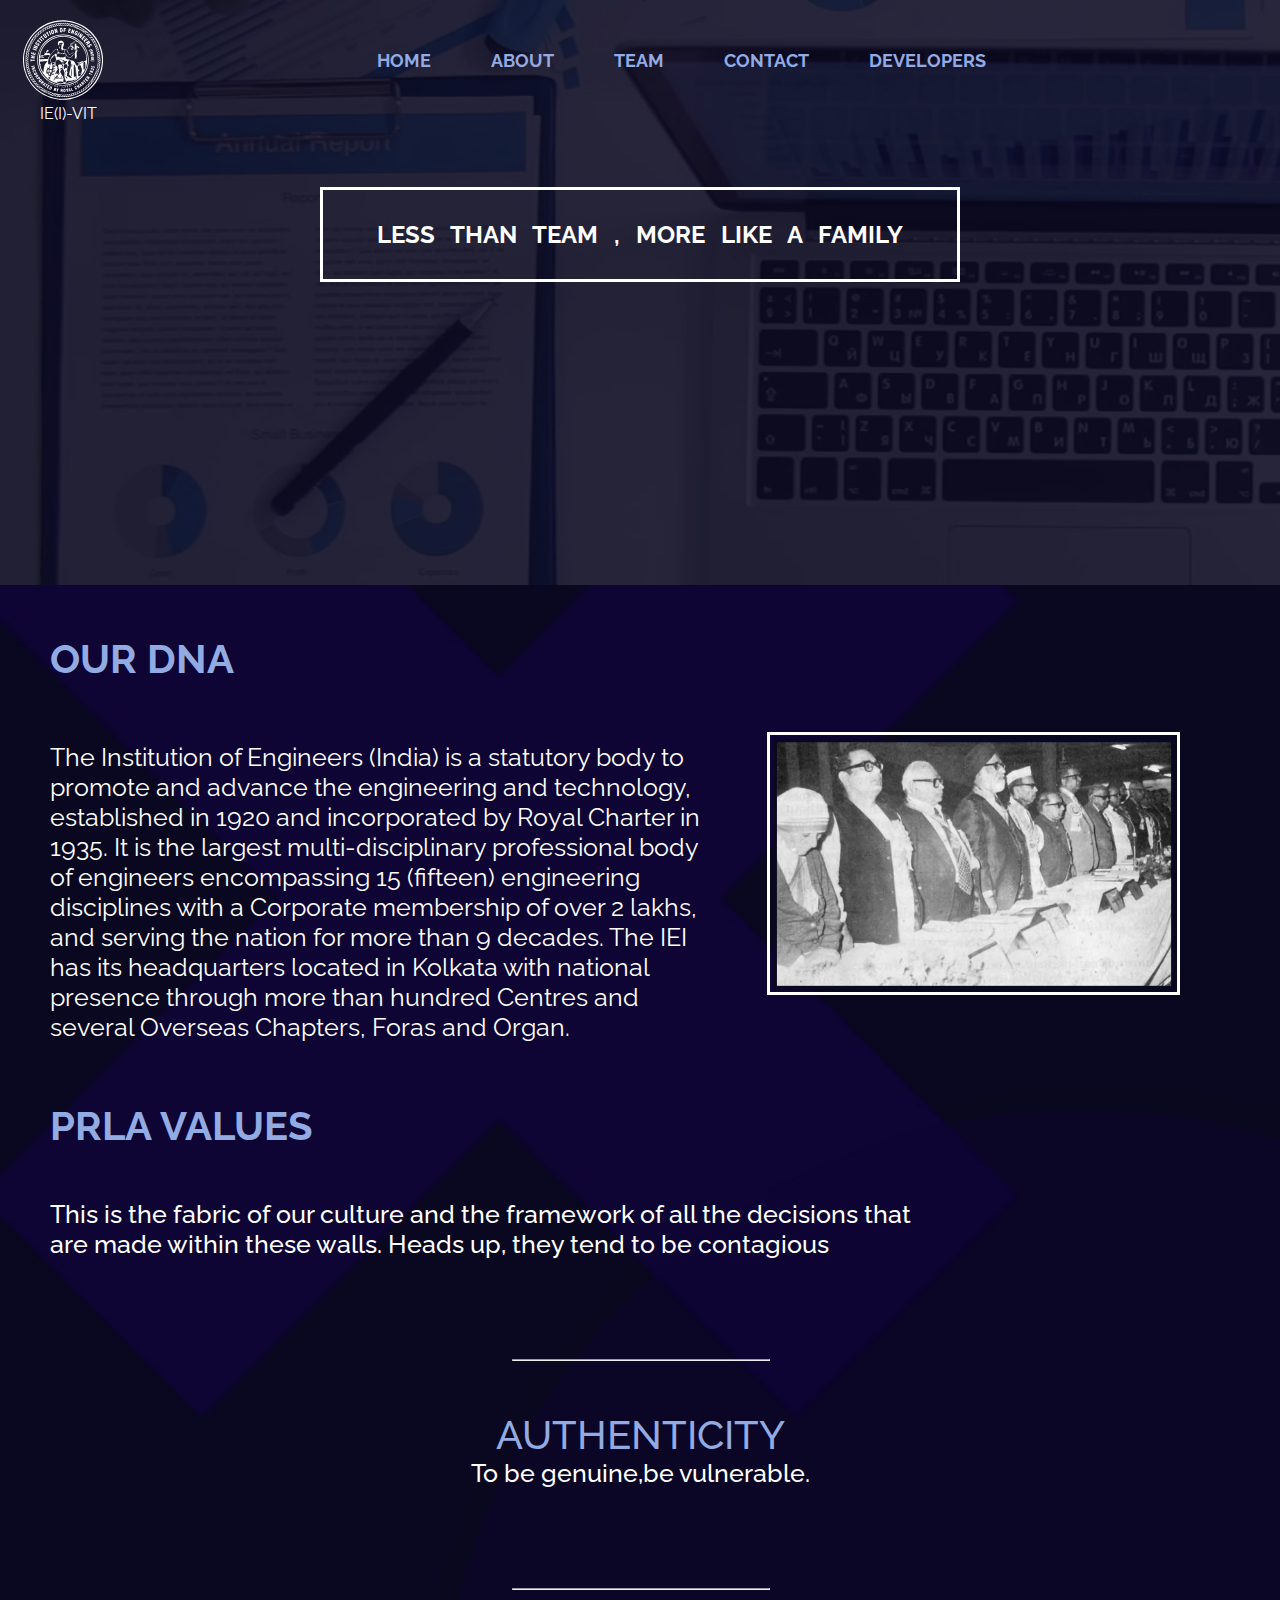
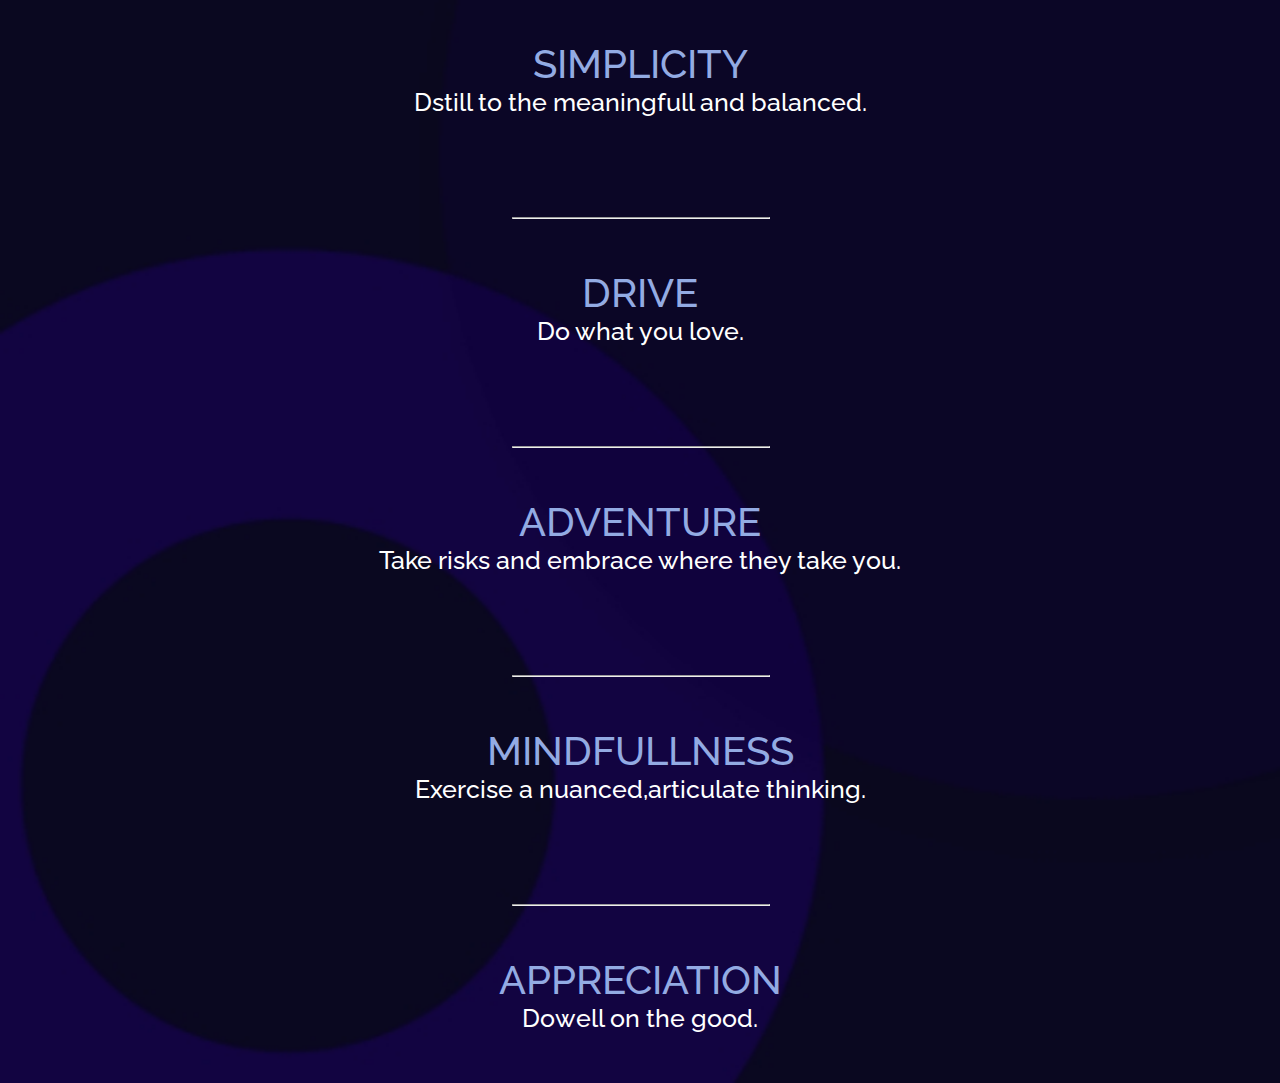
<file: about.html>
<!DOCTYPE html>
<html>
  <head>
    <title>About Us</title>
    <meta charset="UTF-8" />
    <meta http-equiv="X-UA-Compatible" content="IE=edge" />
    <meta name="viewport" content="width=device-width, initial-scale=1.0" />
    <link rel="stylesheet" type="text/css" href="./css/about.css" />

    <!-- Font Links -->
    <link rel="preconnect" href="https://fonts.gstatic.com" />
    <link
      href="https://fonts.googleapis.com/css2?family=Raleway&display=swap"
      rel="stylesheet"
    />
  </head>

  <body>
    <div class="container2">
      <!-- Navbar -->
      <div class="navbar-container">
        <header class="navbar">
          <div class="logo">
            <img src="images/logo.svg" />
            <figcaption>IE(I)-VIT</figcaption>
          </div>
          <div class="nav">
            <ul class="nav-menu">
              <li class="nav-item">
                <a class="middle" href="./index.html">HOME</a>
              </li>
              <li class="nav-item">
                <a class="middle" href="./about.html">ABOUT</a>
              </li>
              <li class="nav-item">
                <a class="middle" href="./team.html">TEAM</a>
              </li>
              <li class="nav-item">
                <a class="middle" href="./index.html#cont1">CONTACT</a>
              </li>
              <li class="nav-item">
                <a class="middle" href="./developers.html">DEVELOPERS</a>
              </li>
            </ul>
          </div>
          <div class="hamburger">
            <span class="bar"></span>
            <span class="bar"></span>
            <span class="bar"></span>
          </div>
          <div id="extra-div">
            <span></span>
          </div>
        </header>

        <p class="headline"><b>LESS THAN TEAM , MORE LIKE A FAMILY</b></p>
      </div>

      <!-- Navbar Ends -->

      <!-- Main Block -->
      <div class="main-block">
        <h5 id="h5">OUR DNA</h5>
        <div class="sideblock">
          <p>
            The Institution of Engineers (India) is a statutory body to promote
            and advance the engineering and technology, established in 1920 and
            incorporated by Royal Charter in 1935. It is the largest
            multi-disciplinary professional body of engineers encompassing 15
            (fifteen) engineering disciplines with a Corporate membership of
            over 2 lakhs, and serving the nation for more than 9 decades. The
            IEI has its headquarters located in Kolkata with national presence
            through more than hundred Centres and several Overseas Chapters,
            Foras and Organ.
          </p>
          <img src="images/aboutcontent.jpg" />
        </div>

        <div class="values">
          <h5 id="h5">PRLA VALUES</h5>
          <p>
            This is the fabric of our culture and the framework of all the
            decisions that <br />
            are made within these walls. Heads up, they tend to be contagious
          </p>

          <hr class="hr" />
          <h3 id="h3">AUTHENTICITY</h3>
          <p class="vp">To be genuine,be vulnerable.</p>
          <hr />

          <h3 id="h3">SIMPLICITY</h3>
          <p class="vp">Dstill to the meaningfull and balanced.</p>
          <hr class="hr" />

          <h3 id="h3">DRIVE</h3>
          <p class="vp">Do what you love.</p>
          <hr class="hr" />

          <h3 id="h3">ADVENTURE</h3>
          <p class="vp">Take risks and embrace where they take you.</p>
          <hr class="hr" />

          <h3 id="h3">MINDFULLNESS</h3>
          <p class="vp">Exercise a nuanced,articulate thinking.</p>
          <hr class="hr" />

          <h3 id="h3">APPRECIATION</h3>
          <p class="vp" id="lastp">Dowell on the good.</p>
        </div>
      </div>
      <!-- Main Block Ends -->
    </div>

    <!-- <div class="cursor"></div> -->
    <!-- <div class="cursor2"></div> -->
    <script type="text/javascript" src="./js/cursor.js"></script>
    <script>
      const hamburger = document.querySelector(".hamburger");
      const navMenu = document.querySelector(".nav-menu");

      hamburger.addEventListener("click", mobileMenu);

      function mobileMenu() {
        hamburger.classList.toggle("active");
        navMenu.classList.toggle("active");
      }
      const middle = document.querySelectorAll(".middle");
      middle.forEach((n) => n.addEventListener("click", closeMenu));

      function closeMenu() {
        hamburger.classList.remove("active");
        navMenu.classList.remove("active");
      }
    </script>
  </body>
</html>
</file>
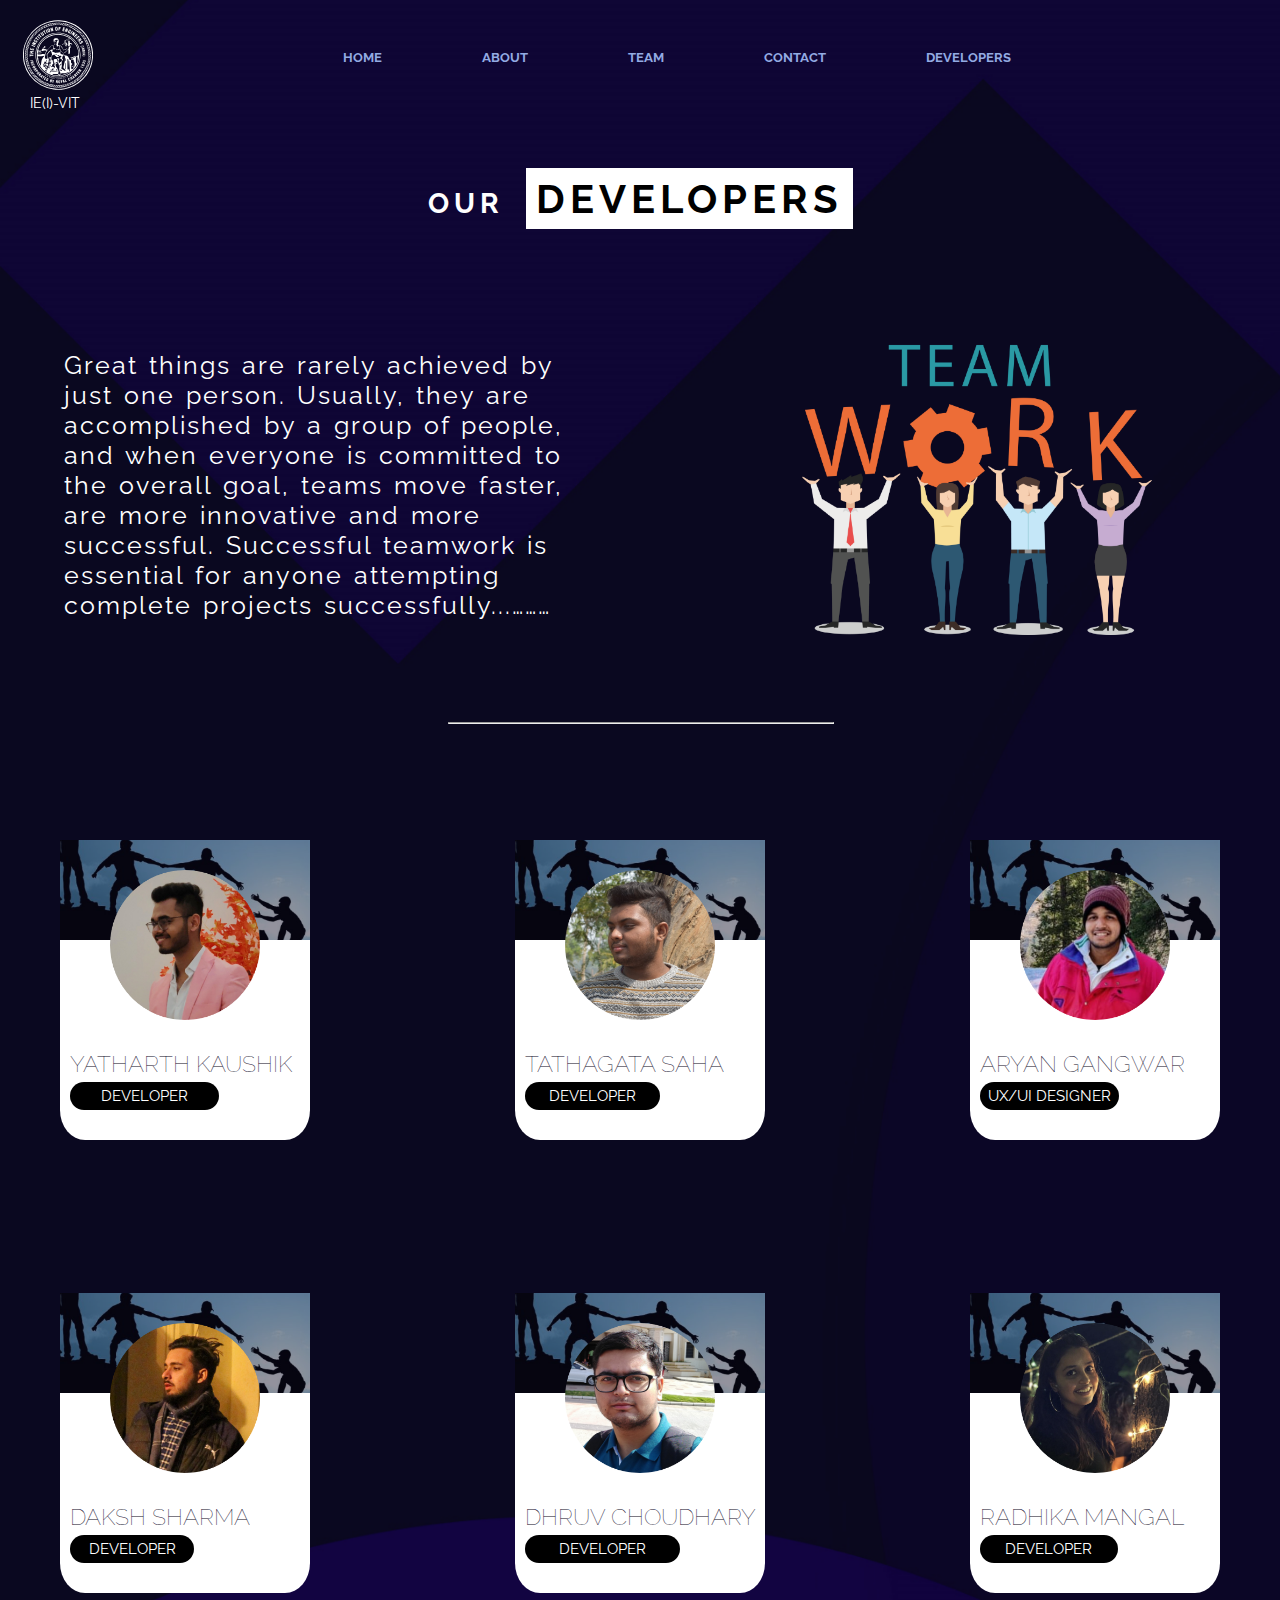
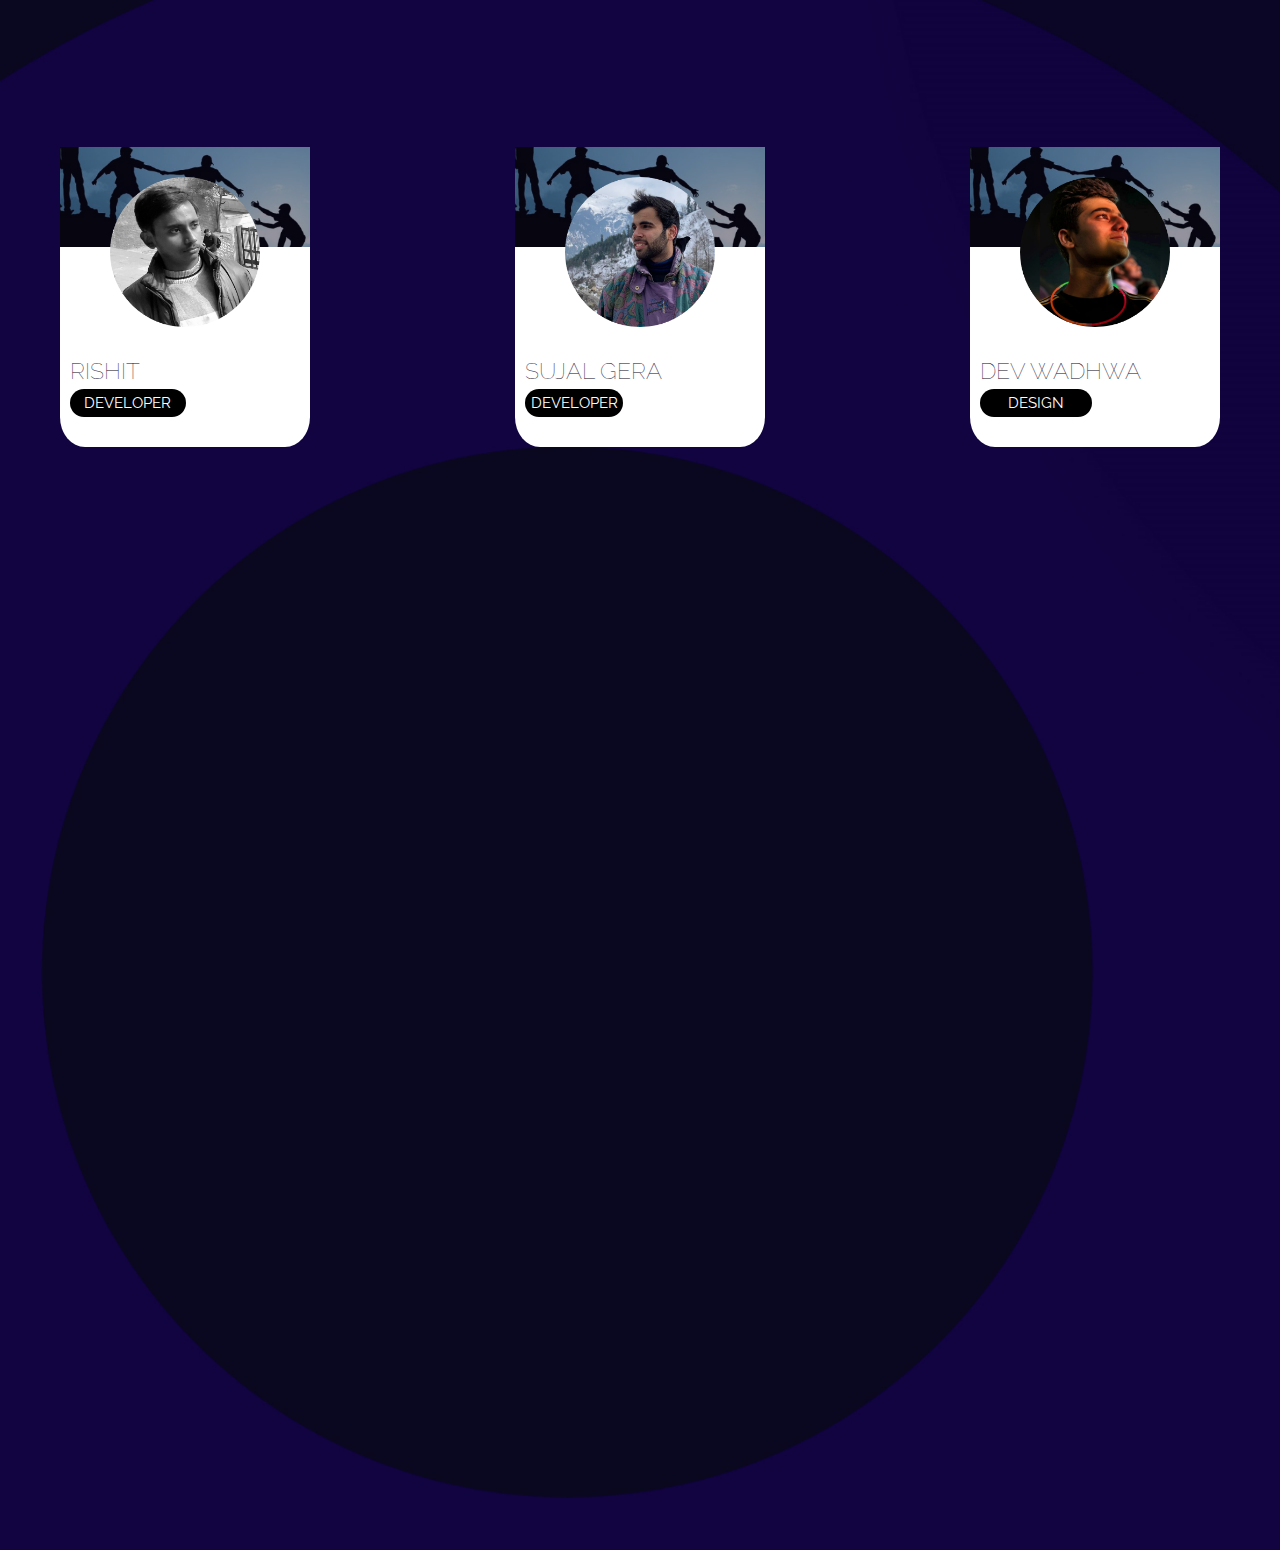
<file: developers.html>
<!DOCTYPE html>
<html>
  <head>
    <meta
      name="viewport"
      content="width=device-width,initial-scale=1,maximum-scale=1,user-scalable=no"
    />
    <meta http-equiv="X-UA-Compatible" content="IE=edge,chrome=1" />
    <meta name="HandheldFriendly" content="true" />
    <title>Our Developers</title>
    <!-- Links -->
    <link rel="stylesheet" type="text/css" href="./css/developers.css" />
    <link rel="preconnect" href="https://fonts.gstatic.com" />
    <link
      href="https://fonts.googleapis.com/css2?family=Josefin+Slab&family=Raleway&display=swap"
      rel="stylesheet"
    />
  </head>

  <body>
    <!-- navbar -->
    <div class="full-container">
      <div class="navbar-container">
        <header class="navbar">
          <div class="logo">
            <img src="./images/logo.svg" />
            <figcaption>IE(I)-VIT</figcaption>
          </div>
          <div class="nav">
            <ul class="nav-menu">
              <li class="nav-item">
                <a class="middle" href="./index.html">HOME</a>
              </li>
              <li class="nav-item">
                <a class="middle" href="./about.html">ABOUT</a>
              </li>
              <li class="nav-item">
                <a class="middle" href="./team.html">TEAM</a>
              </li>
              <li class="nav-item">
                <a class="middle" href="./index.html#cont1">CONTACT</a>
              </li>
              <li class="nav-item">
                <a class="middle" href="./developers.html">DEVELOPERS</a>
              </li>
            </ul>
          </div>
          <div class="hamburger">
            <span class="bar"></span>
            <span class="bar"></span>
            <span class="bar"></span>
          </div>
          <div id="extra-div">
            <span></span>
          </div>
        </header>
      </div>

      <!-- Content Begins -->
      <div id="heading1">
        <h3>OUR <span id="s1">DEVELOPERS</span></h3>
      </div>

      <div class="fbox">
        <p>
          Great things are rarely achieved by just one person. Usually, they are
          accomplished by a group of people, and when everyone is committed to
          the overall goal, teams move faster, are more innovative and more
          successful. Successful teamwork is essential for anyone attempting
          complete projects successfully...………
        </p>
        <img src="./images/devimg.png" />
      </div>

      <hr />

      <div class="fx">
        <div class="card">
          <div class="card-image"></div>
          <div class="photo">
            <img src="./images/yatharthdev.png" />
          </div>
          <div class="card-content">
            <h5>YATHARTH KAUSHIK</h5>
            <p>DEVELOPER</p>
          </div>
        </div>
        <div class="card">
          <div class="card-image"></div>
          <div class="photo">
            <img src="./images/tictac.png" />
          </div>
          <div class="card-content">
            <h5>TATHAGATA SAHA</h5>
            <p>DEVELOPER</p>
          </div>
        </div>
        <div class="card">
          <div class="card-image"></div>
          <div class="photo">
            <img src="./images/aryan.png" />
          </div>
          <div class="card-content">
            <h5>ARYAN GANGWAR</h5>
            <p>UX/UI DESIGNER</p>
          </div>
        </div>
      </div>

      <div class="fx">
        <div class="card">
          <div class="card-image"></div>
          <div class="photo">
            <img src="./images/daksh.png" />
          </div>
          <div class="card-content">
            <h5>DAKSH SHARMA</h5>
            <p>DEVELOPER</p>
          </div>
        </div>
        <div class="card">
          <div class="card-image"></div>
          <div class="photo">
            <img src="./images/dhruv.png" />
          </div>
          <div class="card-content">
            <h5>DHRUV CHOUDHARY</h5>
            <p>DEVELOPER</p>
          </div>
        </div>
        <div class="card">
          <div class="card-image"></div>
          <div class="photo">
            <img src="./images/radhika.png" />
          </div>
          <div class="card-content">
            <h5>RADHIKA MANGAL</h5>
            <p>DEVELOPER</p>
          </div>
        </div>
      </div>

      <div class="fx">
        <div class="card">
          <div class="card-image"></div>
          <div class="photo">
            <img src="./images/rishit.png" />
          </div>
          <div class="card-content">
            <h5>RISHIT</h5>
            <p id="update">DEVELOPER</p>
          </div>
        </div>
        <div class="card">
          <div class="card-image"></div>
          <div class="photo">
            <img src="./images/sujal.png" />
          </div>
          <div class="card-content">
            <h5>SUJAL GERA</h5>
            <p>DEVELOPER</p>
          </div>
        </div>
        <div class="card">
          <div class="card-image"></div>
          <div class="photo">
            <img src="./images/devbc.png" />
          </div>
          <div class="card-content">
            <h5>DEV WADHWA</h5>
            <p>DESIGN</p>
          </div>
        </div>
      </div>
    </div>

    <!-- <div class="cursor"></div> -->
    <!-- <div class="cursor2"></div> -->
    <script type="text/javascript" src="./js/cursor.js"></script>
    <script>
      const hamburger = document.querySelector(".hamburger");
      const navMenu = document.querySelector(".nav-menu");

      hamburger.addEventListener("click", mobileMenu);

      function mobileMenu() {
        hamburger.classList.toggle("active");
        navMenu.classList.toggle("active");
      }
      const middle = document.querySelectorAll(".middle");
      middle.forEach((n) => n.addEventListener("click", closeMenu));

      function closeMenu() {
        hamburger.classList.remove("active");
        navMenu.classList.remove("active");
      }
    </script>
  </body>
</html>
</file>
<file: css/about.css>
* {
  padding: 0;
  margin: 0;
  font-family: "Raleway", sans-serif;
  user-select: none;
  scroll-behavior: smooth;
}

body {
  overflow-x: hidden;
  overflow-y: scroll;
}

header {
  display: flex;
  justify-content: space-between;
}

.container2 {
  display: flex;
  flex-direction: column;
}

#extra-div {
  display: inline;
  padding: 0px;
  margin: 0px;
}

.hamburger {
  display: none;
}

.bar {
  display: block;
  width: 30px;
  height: 3px;
  margin: 5px auto;
  --webkit-transition: all 0.3s ease-in-out;
  transition: all 0.3s ease-in-out;
  background-color: white;
}
.logo img {
  height: 90px;
  width: 90px;
  margin-left: 23px;
  margin-top: 20px;
}

figcaption {
  color: #fff;
  padding-left: 40px;
}

ul {
  list-style-type: none;
}

.nav ul {
  /*position: fixed;*/
  top: 0;
  right: 0;
  width: 100%;
  display: flex;
  text-align: left;
  padding-top: 50px;
  margin-left: -20px;
  /* margin-left: -7%; */
  height: 100%;
}

.nav ul li a {
  font-weight: bolder;
  color: #93abe3;
  text-decoration: none;
  display: block;
  width: 100%;
  padding: 0px 80px;
  font-size: 20px;
  padding-bottom: 10px;
}

.nav ul li {
  position: relative;
  animation: 2s autoplay ease-out;
}

.nav ul li a .middle {
  position: relative;
}

header .nav ul li a.middle:before {
  content: "";
  position: absolute;
  width: 100%;
  height: 2px;
  bottom: 100px;
  left: 0;
  background-color: #fff;
  visibility: hidden;
  transform: scaleX(0);
  transition: all 0.3s ease-in-out;
}

.nav ul li a.middle:hover:before {
  visibility: visible;
  transform: scaleX(1);
}
.navbar-container {
  background: url("../images/aboutbg.jpg");
  background-repeat: no-repeat;
  background-size: cover;
  min-height: 65vh;
  display: flex;
  flex-direction: column;
}

.headline {
  font-family: "Raleway", sans-serif;
  font-size: 28px;
  text-align: center;
  color: #fff;
  text-align: center;
  border: 3px solid #fff;
  border-width: 10%;
  display: block;
  word-spacing: 10px;
  padding: 30px;
  margin-right: 25%;
  margin-left: 25%;
  margin-top: 5%;
}

.main-block {
  background: url("../images/background.jpg");
  background-repeat: no-repeat;
  background-size: cover;
  overflow-x: hidden;
  display: flex;
  flex-direction: column;
}

.sideblock {
  display: flex;
  position: relative;
}

.sideblock img {
  height: 250px;
  width: 400px;
  margin-right: 100px;
  border: 3px solid #fff;
  padding: 3.5px;
}

#h5 {
  color: #93abe3;
  font-size: 40px;
  padding: 50px 50px;
}

.sideblock p {
  color: #fff;
  font-size: 25px;
  padding: 10px 50px;
}

#h3 {
  color: #93abe3;
  font-size: 40px;
  text-align: center;
  padding-top: 50px;
  font-weight: 500;
}

.values p {
  color: #fff;
  font-size: 25px;
  padding: 0px 50px;
  font-weight: 500;
}

.vp {
  text-align: center;
}

hr {
  width: 20%;
  margin-left: 40%;
  text-align: right;
  margin-top: 100px;
}

#lastp {
  padding-bottom: 50px;
}

.nav ul li a {
  padding: 0px 45px;
}

@media (max-width: 1446px) {
  * {
    padding: 0;
    margin: 0;
  }
  .nav ul li a {
    padding: 0px 30px;
  }
}

@media (max-width: 1383px) {
  .logo img {
    height: 80px;
    width: 80px;
  }

  .nav ul li a {
    padding: 0px 30px;
    font-size: 18px;
  }
  .headline {
    font-size: 24px;
    margin-top: 5%;
  }
}

@media (max-width: 1173px) {
  .logo img {
    height: 70px;
    width: 70px;
  }

  .nav ul li a {
    padding: 0px 30px;
    font-size: 16px;
    font-weight: 600;
  }
  .headline {
    font-size: 20px;
    margin-top: 5%;
  }
  #h5 {
    color: #93abe3;
    font-size: 30px;
  }
  .sideblock p {
    color: #fff;
    font-size: 20px;
    padding: 10px 40px;
  }
  .sideblock img {
    height: 200px;
    width: 300px;
    margin-right: 60px;
    border: 3px solid #fff;
    padding: 3px;
  }
  .values p {
    color: #fff;
    font-size: 20px;
    padding: 0px 40px;
    font-weight: 500;
  }
  #h3 {
    color: #93abe3;
    font-size: 45px;
    text-align: center;
    padding-top: 40px;
    font-weight: 500;
  }
}

@media (max-width: 1110px) {
  .logo img {
    height: 60px;
    width: 60px;
    margin-left: 23px;
    margin-top: 20px;
  }

  figcaption {
    color: #fff;
    padding-left: 25px;
  }
  .nav ul {
    padding-top: 40px;
  }

  .nav ul li a {
    padding: 0px 30px;
    font-size: 13px;
    padding-bottom: 10px;
  }
  header .nav ul li a.middle:before {
    content: "";
    position: absolute;
    width: 100%;
    height: 2px;
    bottom: 100px;
    left: 0;
    top: 20%;
    background-color: #fff;
    visibility: hidden;
    transform: scaleX(0);
    transition: all 0.3s ease-in-out;
  }
  .headline {
    font-size: 16px;
    padding: 15px;
    margin-top: 10%;
  }
  #h5 {
    font-size: 25px;
  }
  .sideblock p {
    font-size: 16px;
    padding: 10px 30px;
  }
  .sideblock img {
    height: 150px;
    width: 250px;
    margin-right: 50px;
  }
  .values p {
    font-size: 16px;
    padding: 0px 30px;
    font-weight: 500;
  }
  #h3 {
    font-size: 35px;
    padding-top: 50px;
    font-weight: 500;
  }
}

@media (max-width: 885px) {
  .nav-menu {
    position: fixed;
    left: -100%;
    top: 5rem;
    flex-direction: column;
    background-color: rgb(0, 0, 0);
    max-width: 65%;
    border-radius: 10px;
    text-align: center;
    transition: 0.3s;
    box-shadow: 0 10px 27px rgba(0, 0, 0, 0.05);
    z-index: 10;
  }

  .nav-menu.active {
    left: 0%;
  }

  .nav ul {
    margin-left: -10px;
  }
  .nav-item {
    /* margin: 2.5rem 0; */
    margin: 1.5rem 0;
  }
  .hamburger {
    display: block;
    cursor: pointer;
    margin-top: 25px;
    margin-right: 20px;
  }
  .hamburger.active .bar:nth-child(2) {
    opacity: 0;
  }
  .hamburger.active .bar:nth-child(1) {
    transform: translateY(8px) rotate(45deg);
  }
  .hamburger.active .bar:nth-child(3) {
    transform: translateY(-8px) rotate(-45deg);
  }
  #extra-div {
    display: none;
  }
  .nav ul li a {
    font-size: 1rem;
    /* padding: 0 40px; */
  }
  header .nav ul li a.middle:before {
    content: "";
    position: absolute;
    width: 100%;
    height: 2px;
    bottom: 70px;
    left: 0;
    top: 100%;
    background-color: #fff;
    visibility: hidden;
    transform: scaleX(0);
    transition: all 0.3s ease-in-out;
  }
  .nav ul li a.middle:hover:before {
    visibility: visible;
    transform: scaleX(1);
  }
  .headline {
    font-size: 10px;
    padding: 15px;
  }
}

@media (max-width: 600px) {
  .sideblock {
    flex-direction: column;
    align-items: center;
    justify-content: center;
  }
  .headline {
    font-size: 20px;
    border: 2px solid #fff;
    border-width: 7%;
    word-spacing: 8px;
    padding: 10px;
    margin-top: 15%;
  }
  #h5 {
    color: #93abe3;
    font-size: 20px;
    padding: 20px 20px;
  }
  .sideblock p {
    font-size: 14px;
    padding: 10px 30px;
    margin-bottom: 10px;
  }
  .sideblock img {
    height: 200px;
    width: 300px;
    margin: 30px auto;
  }
  .values p {
    font-size: 14px;
    padding: 0px 30px;
    font-weight: 500;
  }
  #h3 {
    font-size: 30px;
    padding-top: 25px;
    font-weight: 500;
  }
}

@media (max-width: 534px) {
  .logo img {
    height: 40px;
    width: 40px;
    margin-left: 23px;
    margin-top: 20px;
  }

  figcaption {
    color: #fff;
    padding-left: 25px;
    font-size: 15px;
  }
  .headline {
    font-size: 12px;
    padding: 8px;
    margin-top: 20%;
  }
  #h5 {
    color: #93abe3;
    font-size: 16px;
    padding: 20px 20px;
  }
  .sideblock p {
    font-size: 12px;
    padding: 10px 30px;
    margin-bottom: 10px;
  }
  .sideblock img {
    height: 150px;
    width: 200px;
    margin: 30px auto;
  }
  .values p {
    font-size: 12px;
    padding: 0px 30px;
    font-weight: 500;
  }
  #h3 {
    font-size: 25px;
    padding-top: 25px;
    font-weight: 500;
  }
  .cursor {
    visibility: hidden;
  }
  .cursor2 {
    visibility: hidden;
  }
}

@media (max-width: 390px) {
  .headline {
    margin-top: 35%;
  }
}
</file>
<file: css/developers.css>
* {
  padding: 0;
  margin: 0;
  font-family: "Raleway", sans-serif;
  scroll-behavior: smooth;
}
html {
  font-size: 100%;
}
img {
  max-width: 100%;
  height: auto;
}
body {
  overflow-x: hidden;
  overflow-y: scroll;
  margin: 0px;
  padding: 0px;
}
.full-container {
  display: flex;
  flex-direction: column;
}

header {
  display: flex;
  justify-content: space-between;
}
#extra-div {
  display: inline;
  padding: 0px;
  margin: 0px;
}

.hamburger {
  display: none;
}

.bar {
  display: block;
  width: 30px;
  height: 3px;
  margin: 5px auto;
  --webkit-transition: all 0.3s ease-in-out;
  transition: all 0.3s ease-in-out;
  background-color: white;
}
.logo img {
  height: 90px;
  width: 90px;
  margin-left: 23px;
  margin-top: 20px;
}

figcaption {
  color: #fff;
  padding-left: 40px;
}

ul {
  list-style-type: none;
}

.nav ul {
  /*position: fixed;*/
  top: 0;
  right: 0;
  width: 100%;
  display: flex;
  text-align: left;
  padding-top: 50px;
  height: 100%;
  margin-left: -20px;
}

.nav ul li a {
  font-weight: bolder;
  color: #93abe3;
  text-decoration: none;
  display: block;
  width: 100%;
  padding: 0px 45px;
  font-size: 20px;
  padding-bottom: 10px;
}

.nav ul li {
  position: relative;
  animation: 2s autoplay ease-out;
}

.nav ul li a .middle {
  position: relative;
}

header .nav ul li a.middle:before {
  content: "";
  position: absolute;
  width: 100%;
  height: 2px;
  bottom: 100px;
  left: 0;
  background-color: #fff;
  visibility: hidden;
  transform: scaleX(0);
  transition: all 0.3s ease-in-out;
}

.nav ul li a.middle:hover:before {
  visibility: visible;
  transform: scaleX(1);
}

body {
  background-image: url("../images/devbg.png");
  background-repeat: no-repeat;
  background-size: cover;
  min-height: 350vh;
}

h3 {
  margin-top: 5%;
}

#heading1 {
  color: #fff;
  font-size: 40px;
  text-align: center;
  font-family: "Raleway", sans-serif;
  letter-spacing: 5px;
  word-spacing: 10px;
}

#s1 {
  font-size: 70px;
  background-color: #fff;
  color: #000;
  padding: 7px 10px;
}

.fbox {
  display: flex;
  margin-top: 5%;
  justify-content: center;
  align-items: center;
}

.fbox p {
  color: #fff;
  font-size: 25px;
  font-family: "Raleway", sans-serif;
  margin: 5%;
  letter-spacing: 2px;
  word-spacing: 3px;
}

.fbox img {
  height: 300px;
  width: 350px;
  margin: 3% 10%;
}

hr {
  width: 30%;
  margin: 3% 35%;
}

.fx {
  display: flex;
  justify-content: center;
  align-items: center;
}

.card {
  position: relative;
  height: 300px;
  width: 250px;
  background-color: #fff;
  margin: 6% 8%;
  border-bottom-right-radius: 10%;
  border-bottom-left-radius: 10%;
}

.card-image {
  background-image: url("../images/devcardbg.png");
  height: 100px;
  width: 250px;
  background-repeat: no-repeat;
  background-size: cover;
}

.photo img {
  height: 150px;
  width: 150px;
  position: absolute;
  top: 10%;
  left: 20%;
}

.card-content {
  position: absolute;
  top: 70%;
}

.card-content h5 {
  color: #0b0626;
  font-size: 23px;
  padding-left: 10px;
  font-weight: lighter;
  font-family: "Raleway", sans-serif;
}

.card-content p {
  padding: 5px;
  color: #fff;
  background: #000;
  border-radius: 30px;
  font-size: 15px;
  width: 60%;
  margin: 5px 10px;
  text-align: center;
}

#update {
  width: 90%;
}

.card-disable {
  visibility: hidden;
}

.cursor {
  position: fixed;
  height: 40px;
  width: 40px;
  border: 1px solid #c6c6c6;
  border-radius: 50%;
  left: 0;
  top: 0;
  pointer-events: none;
  transform: translate(-50%, -50%);
  transition: 0.1s;
}

.cursor2 {
  position: fixed;
  height: 8px;
  width: 8px;
  background-color: #c6c6c6;
  border-radius: 50%;
  left: 0;
  top: 0;
  pointer-events: none;
  transform: translate(-50%, -50%);
  transition: 0.15s;
}

@media screen and (max-width: 1324px) {
  .logo img {
    height: 70px;
    width: 70px;
  }

  figcaption {
    padding-left: 30px;
    font-size: 0.9rem;
  }
  header .nav ul li a.middle:before {
    top: 30%;
  }
  .nav ul li a {
    padding: 0px 50px;
    font-size: 0.8rem;
  }
  #heading1 {
    font-size: 1.5rem;
  }
  #s1 {
    font-size: 2.5rem;
  }
}

@media screen and (max-width: 1200px) {
  .fbox p {
    font-size: 1.2rem;
    font-weight: 800;
  }

  .fbox img {
    height: 260px;
    width: 290px;
  }
  .card {
    height: 250px;
    width: 200px;
  }

  .card-image {
    height: 90px;
    width: 200px;
  }

  .photo img {
    height: 120px;
    width: 120px;
    top: 10%;
    left: 20%;
  }

  .card-content {
    position: absolute;
    top: 70%;
  }

  .card-content h5 {
    font-size: 0.9rem;
  }

  .card-content p {
    font-size: 0.6rem;
  }
}

@media screen and (max-width: 1080px) {
  .logo img {
    height: 60px;
    width: 60px;
  }

  figcaption {
    padding-left: 30px;
    font-size: 0.7rem;
  }
  .nav ul li a {
    padding: 0px 30px;
    font-size: 0.7rem;
    font-weight: 800;
  }
  #heading1 {
    font-size: 1rem;
  }
  #s1 {
    font-size: 2rem;
  }
  .fbox p {
    font-size: 1rem;
  }

  .fbox img {
    height: 240px;
    width: 270px;
  }
  .card {
    height: 240px;
    width: 190px;
  }

  .card-image {
    height: 90px;
    width: 190px;
  }

  .photo img {
    height: 110px;
    width: 110px;
    top: 15%;
    left: 20%;
  }

  .card-content {
    position: absolute;
    top: 70%;
  }

  .card-content h5 {
    font-size: 0.9rem;
  }

  .card-content p {
    font-size: 0.5rem;
  }
}

@media screen and (max-width: 920px) {
  .nav-menu {
    position: fixed;
    left: -100%;
    top: 5rem;
    flex-direction: column;
    background-color: rgb(0, 0, 0);
    max-width: 65%;
    border-radius: 10px;
    text-align: center;
    transition: 0.3s;
    box-shadow: 0 10px 27px rgba(0, 0, 0, 0.05);
    z-index: 10;
  }

  .nav-menu.active {
    left: 0;
  }
  .nav ul {
    margin-left: 0px;
  }
  .nav-item {
    /* margin: 2.5rem 0; */
    margin: 1.5rem 0;
  }
  .hamburger {
    display: block;
    cursor: pointer;
    margin-top: 25px;
    margin-right: 20px;
  }
  .hamburger.active .bar:nth-child(2) {
    opacity: 0;
  }
  .hamburger.active .bar:nth-child(1) {
    transform: translateY(8px) rotate(45deg);
  }
  .hamburger.active .bar:nth-child(3) {
    transform: translateY(-8px) rotate(-45deg);
  }
  #extra-div {
    display: none;
  }
  header .nav ul li a.middle:before {
    top: 100%;
  }
  .nav ul li a {
    font-size: 1rem;
  }
  .fbox {
    flex-direction: column;
  }
  .fx {
    flex-direction: column;
    justify-content: center;
    align-items: center;
  }
  .card {
    height: 320px;
    width: 270px;
  }

  .card-image {
    height: 120px;
    width: 270px;
  }

  .photo img {
    height: 160px;
    width: 160px;
  }

  .card-content {
    position: absolute;
    top: 70%;
  }

  .card-content h5 {
    font-size: 1.2rem;
  }

  .card-content p {
    padding: 5px;
    font-size: 0.8rem;
    width: 65%;
  }
}

@media screen and (max-width: 441px) {
  #heading1 {
    margin-top: 5%;
    font-size: 0.8rem;
  }
  #s1 {
    font-size: 1rem;
  }
  .fbox p {
    font-size: 0.8rem;
  }

  .fbox img {
    height: 170px;
    width: 200px;
  }
  .card {
    height: 240px;
    width: 190px;
  }

  .card-image {
    height: 90px;
    width: 190px;
  }

  .photo img {
    height: 110px;
    width: 110px;
    top: 15%;
    left: 20%;
  }

  .card-content {
    position: absolute;
    top: 70%;
  }

  .card-content h5 {
    font-size: 0.9rem;
  }

  .card-content p {
    font-size: 0.5rem;
  }
  fbox p {
    font-size: 0.8rem;
  }

  .fbox img {
    height: 170px;
    width: 200px;
  }
  .card {
    height: 240px;
    width: 190px;
  }

  .card-image {
    height: 90px;
    width: 190px;
  }

  .photo img {
    height: 110px;
    width: 110px;
    top: 15%;
    left: 20%;
  }

  .card-content {
    position: absolute;
    top: 70%;
  }

  .card-content h5 {
    font-size: 0.9rem;
  }

  .card-content p {
    font-size: 0.5rem;
  }
  ox p {
    font-size: 0.8rem;
  }

  .fbox img {
    height: 170px;
    width: 200px;
  }
  .card {
    height: 240px;
    width: 190px;
  }

  .card-image {
    height: 90px;
    width: 190px;
  }

  .photo img {
    height: 110px;
    width: 110px;
    top: 15%;
    left: 20%;
  }

  .card-content {
    position: absolute;
    top: 70%;
  }

  .card-content h5 {
    font-size: 0.9rem;
  }

  .card-content p {
    font-size: 0.5rem;
  }
}

@media (max-width: 526px) {
  .cursor {
    visibility: hidden;
  }
  .cursor2 {
    visibility: hidden;
  }
}
</file>
